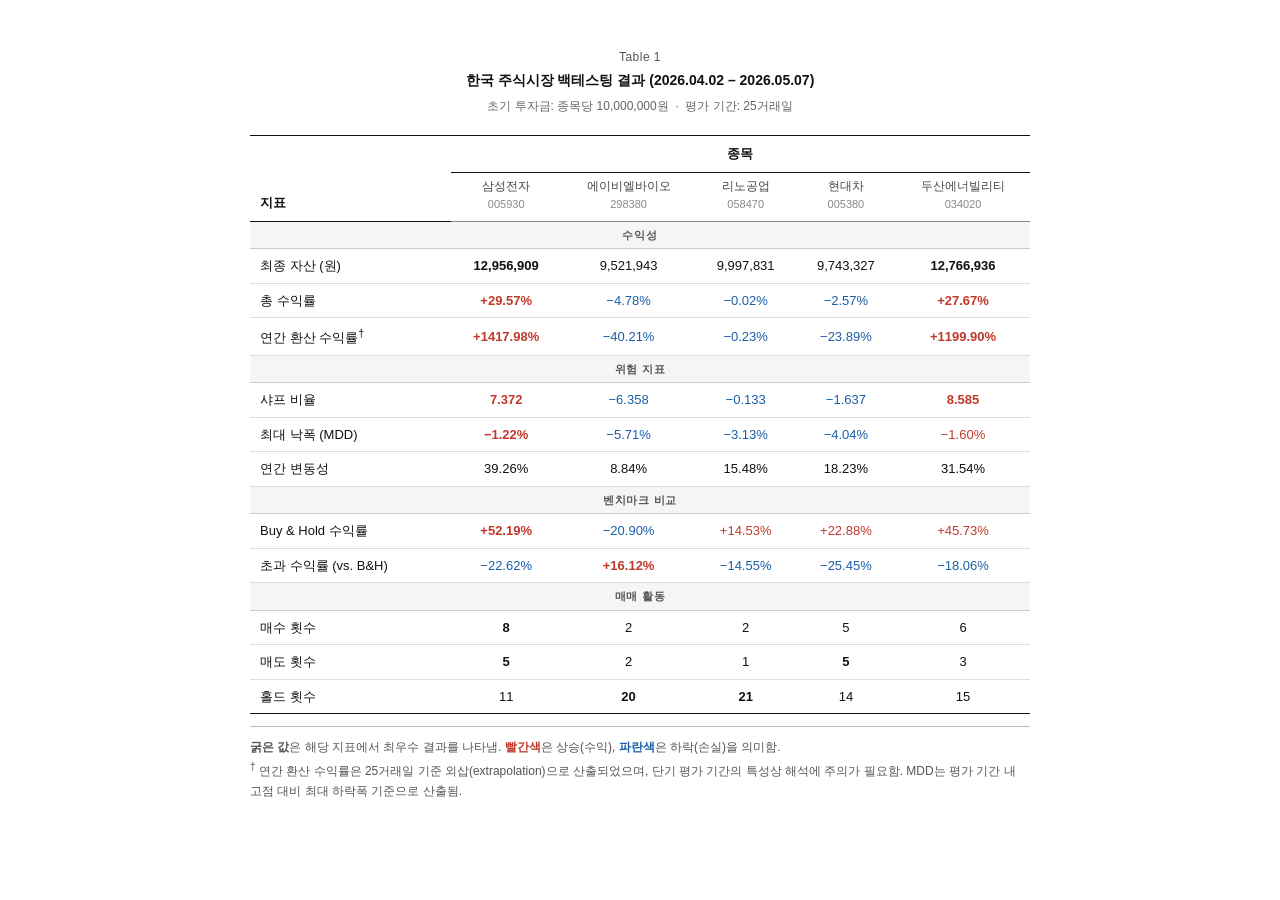
<file: assets/backtesting_results_paper.html>
<!DOCTYPE html>
<html lang="ko">
<head>
<meta charset="UTF-8">
<meta name="viewport" content="width=device-width, initial-scale=1.0">
<title>FinAgent 백테스팅 결과</title>
<style>
  *, *::before, *::after { box-sizing: border-box; margin: 0; padding: 0; }

  body {
    font-family: -apple-system, "Helvetica Neue", Arial, "Noto Sans KR", sans-serif;
    background: #ffffff;
    color: #1a1a1a;
    padding: 48px 40px;
    max-width: 860px;
    margin: 0 auto;
    line-height: 1.5;
  }

  .paper-title {
    font-size: 12px;
    font-weight: 500;
    color: #555;
    text-align: center;
    margin: 0 0 4px;
    letter-spacing: 0.04em;
  }

  .paper-caption {
    font-size: 14px;
    color: #111;
    text-align: center;
    font-weight: 600;
    margin: 0 0 6px;
  }

  .paper-note {
    font-size: 12px;
    color: #666;
    text-align: center;
    margin: 0 0 20px;
  }

  table {
    width: 100%;
    border-collapse: collapse;
    font-size: 13px;
  }

  thead tr.top-head th {
    border-top: 1.5px solid #111;
    border-bottom: 0.5px solid #111;
    padding: 8px 10px;
    font-weight: 600;
    font-size: 13px;
    color: #111;
    text-align: center;
    white-space: nowrap;
  }

  thead tr.top-head th.lh { text-align: left; }

  thead tr.sub-head th {
    font-size: 12px;
    font-weight: 400;
    color: #444;
    padding: 4px 10px 8px;
    text-align: center;
    border-bottom: 0.5px solid #888;
  }

  thead tr.sub-head th.lh { text-align: left; }

  tbody td {
    padding: 7px 10px;
    text-align: center;
    color: #111;
    border-bottom: 0.5px solid #ddd;
    font-size: 13px;
    vertical-align: middle;
  }

  tbody td.lh {
    text-align: left;
    font-weight: 400;
    white-space: nowrap;
    padding-right: 18px;
  }

  tbody tr:last-child td {
    border-bottom: 1.5px solid #111;
  }

  .best { font-weight: 600; }
  .pos-val { color: #C0392B; }
  .neg-val { color: #1A5EA8; }

  .section-row td {
    background: #f5f5f5;
    font-size: 11px;
    font-weight: 600;
    color: #555;
    text-transform: uppercase;
    letter-spacing: 0.07em;
    padding: 5px 10px;
    border-bottom: 0.5px solid #ccc;
  }

  .footnote {
    font-size: 12px;
    color: #555;
    margin-top: 12px;
    padding-top: 10px;
    border-top: 0.5px solid #bbb;
    line-height: 1.7;
  }

  .footnote sup { font-size: 10px; }
</style>
</head>
<body>

  <p class="paper-title">Table 1</p>
  <p class="paper-caption">한국 주식시장 백테스팅 결과 (2026.04.02 – 2026.05.07)</p>
  <p class="paper-note">초기 투자금: 종목당 10,000,000원 &nbsp;·&nbsp; 평가 기간: 25거래일</p>

  <table>
    <thead>
      <tr class="top-head">
        <th class="lh" rowspan="2" style="vertical-align:bottom; padding-bottom:8px;">지표</th>
        <th colspan="5">종목</th>
      </tr>
      <tr class="sub-head">
        <th>삼성전자<br><span style="font-size:11px;color:#888;">005930</span></th>
        <th>에이비엘바이오<br><span style="font-size:11px;color:#888;">298380</span></th>
        <th>리노공업<br><span style="font-size:11px;color:#888;">058470</span></th>
        <th>현대차<br><span style="font-size:11px;color:#888;">005380</span></th>
        <th>두산에너빌리티<br><span style="font-size:11px;color:#888;">034020</span></th>
      </tr>
    </thead>
    <tbody>

      <tr class="section-row"><td colspan="6">수익성</td></tr>
      <tr>
        <td class="lh">최종 자산 (원)</td>
        <td class="best">12,956,909</td>
        <td>9,521,943</td>
        <td>9,997,831</td>
        <td>9,743,327</td>
        <td class="best">12,766,936</td>
      </tr>
      <tr>
        <td class="lh">총 수익률</td>
        <td class="pos-val best">+29.57%</td>
        <td class="neg-val">−4.78%</td>
        <td class="neg-val">−0.02%</td>
        <td class="neg-val">−2.57%</td>
        <td class="pos-val best">+27.67%</td>
      </tr>
      <tr>
        <td class="lh">연간 환산 수익률<sup>†</sup></td>
        <td class="pos-val best">+1417.98%</td>
        <td class="neg-val">−40.21%</td>
        <td class="neg-val">−0.23%</td>
        <td class="neg-val">−23.89%</td>
        <td class="pos-val best">+1199.90%</td>
      </tr>

      <tr class="section-row"><td colspan="6">위험 지표</td></tr>
      <tr>
        <td class="lh">샤프 비율</td>
        <td class="pos-val best">7.372</td>
        <td class="neg-val">−6.358</td>
        <td class="neg-val">−0.133</td>
        <td class="neg-val">−1.637</td>
        <td class="pos-val best">8.585</td>
      </tr>
      <tr>
        <td class="lh">최대 낙폭 (MDD)</td>
        <td class="pos-val best">−1.22%</td>
        <td class="neg-val">−5.71%</td>
        <td class="neg-val">−3.13%</td>
        <td class="neg-val">−4.04%</td>
        <td class="pos-val">−1.60%</td>
      </tr>
      <tr>
        <td class="lh">연간 변동성</td>
        <td>39.26%</td>
        <td>8.84%</td>
        <td>15.48%</td>
        <td>18.23%</td>
        <td>31.54%</td>
      </tr>

      <tr class="section-row"><td colspan="6">벤치마크 비교</td></tr>
      <tr>
        <td class="lh">Buy &amp; Hold 수익률</td>
        <td class="pos-val best">+52.19%</td>
        <td class="neg-val">−20.90%</td>
        <td class="pos-val">+14.53%</td>
        <td class="pos-val">+22.88%</td>
        <td class="pos-val">+45.73%</td>
      </tr>
      <tr>
        <td class="lh">초과 수익률 (vs. B&amp;H)</td>
        <td class="neg-val">−22.62%</td>
        <td class="pos-val best">+16.12%</td>
        <td class="neg-val">−14.55%</td>
        <td class="neg-val">−25.45%</td>
        <td class="neg-val">−18.06%</td>
      </tr>

      <tr class="section-row"><td colspan="6">매매 활동</td></tr>
      <tr>
        <td class="lh">매수 횟수</td>
        <td class="best">8</td>
        <td>2</td>
        <td>2</td>
        <td>5</td>
        <td>6</td>
      </tr>
      <tr>
        <td class="lh">매도 횟수</td>
        <td class="best">5</td>
        <td>2</td>
        <td>1</td>
        <td class="best">5</td>
        <td>3</td>
      </tr>
      <tr>
        <td class="lh">홀드 횟수</td>
        <td>11</td>
        <td class="best">20</td>
        <td class="best">21</td>
        <td>14</td>
        <td>15</td>
      </tr>

    </tbody>
  </table>

  <p class="footnote">
    <strong>굵은 값</strong>은 해당 지표에서 최우수 결과를 나타냄.
    <span style="color:#C0392B;font-weight:600;">빨간색</span>은 상승(수익),
    <span style="color:#1A5EA8;font-weight:600;">파란색</span>은 하락(손실)을 의미함.<br>
    <sup>†</sup> 연간 환산 수익률은 25거래일 기준 외삽(extrapolation)으로 산출되었으며, 단기 평가 기간의 특성상 해석에 주의가 필요함.
    MDD는 평가 기간 내 고점 대비 최대 하락폭 기준으로 산출됨.
  </p>

</body>
</html>
</file>
